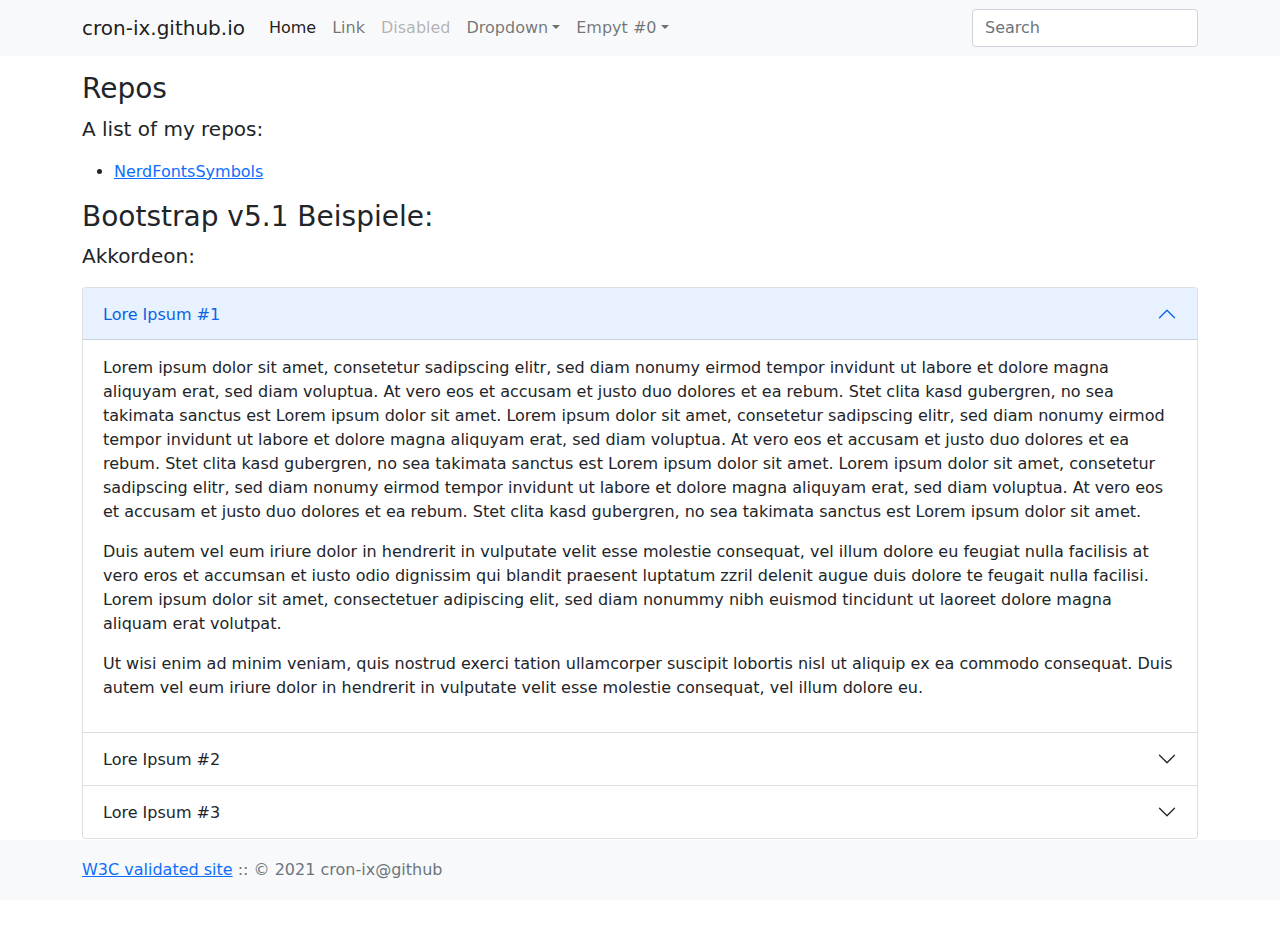
<file: index.html>
<!DOCTYPE html>
<html lang="zxx">
  <head>
    <!-- Required meta tags -->
    <meta charset="UTF-8">
    <meta name="viewport" content="width=device-width, initial-scale=1">

    <!-- Other meta tags -->
    <link rel="canonical" href="https://cron-ix.github.io">
    <link rel="icon" type="image/svg+xml" href="images/favicon.svg">
    <meta name="description" content="">
    <meta name="author" content="">


    <!-- getting started with Bootstrap v5.1: https://getbootstrap.com/docs/5.1/getting-started/introduction/ -->
    <!-- Bootstrap v5.1 CSS -->
    <link  rel="stylesheet" type="text/css" href="css/bootstrap.css">

    <!-- NerdFontsSymbols CSS -->
    <link rel="stylesheet" type="text/css" href="https://cron-ix.github.io/nerdfontssymbols/NerdFontsSymbols.css">

    <!-- Hamburgers -->
    <link rel="stylesheet" type="text/css" href="css/hamburgers.css">

    <!-- Custom styles for this site site-->
    <link rel="stylesheet" type="text/css" href="css/sticky-footer.css">
    <link rel="stylesheet" type="text/css" href="css/custom.css">

    <title>Welcome @cron-ix GitHub Pages</title>
  </head>

  <body class="navbar-sticky-top">
    <header>
      <nav class="navbar navbar-expand-lg fixed-top navbar-light bg-light" aria-label="Fifth navbar example">
        <div class="container">
          <a class="navbar-brand" href="https://cron-ix.github.io"><span class="nf nf-fa-github"></span> cron-ix.github.io</a>
          <button class="navbar-toggler hamburger hamburger--elastic" type="button" data-bs-toggle="collapse" data-bs-target="#navbarsExample05" aria-controls="navbarsExample05" aria-expanded="false" aria-label="Toggle navigation">
            <!-- <span class="navbar-toggler-icon"></span> -->
            <span class="hamburger-box">
              <span class="hamburger-inner"></span>
            </span>
          </button>
    
          <div class="collapse navbar-collapse" id="navbarsExample05">
            <ul class="navbar-nav me-auto mb-2 mb-lg-0">
              <li class="nav-item">
                <a class="nav-link active" aria-current="page" href="#">Home</a>
              </li>
              <li class="nav-item">
                <a class="nav-link" href="#">Link</a>
              </li>
              <li class="nav-item">
                <a class="nav-link disabled" role="link" tabindex="-1" aria-disabled="true">Disabled</a>
              </li>
              <li class="nav-item dropdown">
                <a class="nav-link dropdown-toggle" href="#" id="dropdown05" data-bs-toggle="dropdown" aria-haspopup="true" aria-expanded="false">Dropdown</a>
                <ul class="dropdown-menu" aria-labelledby="dropdown05">
                  <li><a class="dropdown-item" href="#">Action</a></li>
                  <li><a class="dropdown-item" href="#">Another action</a></li>
                  <li><div class="dropdown-divider"></div></li>
                  <li><a class="dropdown-item" href="#">Something else here</a></li>
                </ul>
              </li>
              <li class="nav-item dropdown">
                <a class="nav-link dropdown-toggle" href="#" id="emptyMenu_0" data-bs-toggle="dropdown" aria-expanded="false">Empyt #0</a>
                <ul class="dropdown-menu" aria-labelledby="emptyMenu_0">
                  <li><a class="dropdown-item" href="#">empty 0.0</a></li>
                  <li><a class="dropdown-item" href="#">empty 0.1</a></li>
                  <li><a class="dropdown-item" href="#">empty 0.2</a></li>
                  <!-- TODO: make empty 0.3 a submenu for empty 0.3.0, empty 0.3.1, ... -->
                  <li><a class="dropdown-item" href="#">empty 0.3</a></li>
                  <li><a class="dropdown-item" href="#">empty 0.4</a></li>
                </ul>
              </li>
            </ul>
            <form>
              <input class="form-control" type="text" placeholder="Search" aria-label="Search">
            </form>
          </div>
        </div>
      </nav>
    </header>
    
    <main>

      <!-- repos -->
      <div class="container">
        <h3>Repos</h3>
        <p class="lead">A list of my repos:</p>
        <ul>
          <li><a href="https://cron-ix.github.io/nerdfontssymbols/">NerdFontsSymbols</a></li>
        </ul>
      </div>

      <!-- accordion example -->
      <div class="container">
        <h3>Bootstrap v5.1 Beispiele:</h3>
        <p class="lead">Akkordeon:</p>
        <div class="accordion" id="loreIpsum">
          <div class="accordion-item">
            <h2 class="accordion-header" id="headingOne">
              <button class="accordion-button" type="button" data-bs-toggle="collapse" data-bs-target="#collapseOne" aria-expanded="true" aria-controls="collapseOne">
                Lore Ipsum #1
              </button>
            </h2>
            <!-- toggle open items: -->
            <!-- <div id="collapseOne" class="accordion-collapse collapse show" aria-labelledby="headingOne" data-bs-parent="#loreIpsum"> -->
            <!-- omit data-bs-parent to keep item opened: -->
            <div id="collapseOne" class="accordion-collapse collapse show" aria-labelledby="headingOne">
              <div class="accordion-body">
                <p>
                  Lorem ipsum dolor sit amet, consetetur sadipscing elitr, sed diam nonumy eirmod tempor invidunt ut labore et dolore magna aliquyam erat, sed diam voluptua. At vero eos et accusam et justo duo dolores et ea rebum. Stet clita kasd gubergren, no sea takimata sanctus est Lorem ipsum dolor sit amet. Lorem ipsum dolor sit amet, consetetur sadipscing elitr, sed diam nonumy eirmod tempor invidunt ut labore et dolore magna aliquyam erat, sed diam voluptua. At vero eos et accusam et justo duo dolores et ea rebum. Stet clita kasd gubergren, no sea takimata sanctus est Lorem ipsum dolor sit amet. Lorem ipsum dolor sit amet, consetetur sadipscing elitr, sed diam nonumy eirmod tempor invidunt ut labore et dolore magna aliquyam erat, sed diam voluptua. At vero eos et accusam et justo duo dolores et ea rebum. Stet clita kasd gubergren, no sea takimata sanctus est Lorem ipsum dolor sit amet.
                </p>
                <p>
                  Duis autem vel eum iriure dolor in hendrerit in vulputate velit esse molestie consequat, vel illum dolore eu feugiat nulla facilisis at vero eros et accumsan et iusto odio dignissim qui blandit praesent luptatum zzril delenit augue duis dolore te feugait nulla facilisi. Lorem ipsum dolor sit amet, consectetuer adipiscing elit, sed diam nonummy nibh euismod tincidunt ut laoreet dolore magna aliquam erat volutpat.
                </p>
                <p>
                  Ut wisi enim ad minim veniam, quis nostrud exerci tation ullamcorper suscipit lobortis nisl ut aliquip ex ea commodo consequat. Duis autem vel eum iriure dolor in hendrerit in vulputate velit esse molestie consequat, vel illum dolore eu.
                </p>
              </div> <!-- close content -->
            </div> <!-- close collapsible area -->
          </div> <!-- close accordion item -->
          <div class="accordion-item">
            <h2 class="accordion-header" id="headingTwo">
              <button class="accordion-button collapsed" type="button" data-bs-toggle="collapse" data-bs-target="#collapseTwo" aria-expanded="false" aria-controls="collapseTwo">
                Lore Ipsum #2
              </button>
            </h2>
            <!-- toggle open items: -->
            <!-- <div id="collapseTwo" class="accordion-collapse collapse" aria-labelledby="headingTwo" data-bs-parent="#loreIpsum"> -->
            <!-- omit data-bs-parent to keep item opened: -->
            <div id="collapseTwo" class="accordion-collapse collapse" aria-labelledby="headingTwo">
              <div class="accordion-body">
                <p>
                  Lorem ipsum dolor sit amet, consetetur sadipscing elitr, sed diam nonumy eirmod tempor invidunt ut labore et dolore magna aliquyam erat, sed diam voluptua. At vero eos et accusam et justo duo dolores et ea rebum. Stet clita kasd gubergren, no sea takimata sanctus est Lorem ipsum dolor sit amet. Lorem ipsum dolor sit amet, consetetur sadipscing elitr, sed diam nonumy eirmod tempor invidunt ut labore et dolore magna aliquyam erat, sed diam voluptua. At vero eos et accusam et justo duo dolores et ea rebum. Stet clita kasd gubergren, no sea takimata sanctus est Lorem ipsum dolor sit amet. Lorem ipsum dolor sit amet, consetetur sadipscing elitr, sed diam nonumy eirmod tempor invidunt ut labore et dolore magna aliquyam erat, sed diam voluptua. At vero eos et accusam et justo duo dolores et ea rebum. Stet clita kasd gubergren, no sea takimata sanctus est Lorem ipsum dolor sit amet.
                </p>
                <p>
                  Duis autem vel eum iriure dolor in hendrerit in vulputate velit esse molestie consequat, vel illum dolore eu feugiat nulla facilisis at vero eros et accumsan et iusto odio dignissim qui blandit praesent luptatum zzril delenit augue duis dolore te feugait nulla facilisi. Lorem ipsum dolor sit amet, consectetuer adipiscing elit, sed diam nonummy nibh euismod tincidunt ut laoreet dolore magna aliquam erat volutpat.
                </p>
                <p>
                  Ut wisi enim ad minim veniam, quis nostrud exerci tation ullamcorper suscipit lobortis nisl ut aliquip ex ea commodo consequat. Duis autem vel eum iriure dolor in hendrerit in vulputate velit esse molestie consequat, vel illum dolore eu.
                </p>
              </div> <!-- close content -->
            </div> <!-- close collapsible area -->
          </div> <!-- close accordion item -->
          <div class="accordion-item">
            <h2 class="accordion-header" id="headingThree">
              <button class="accordion-button collapsed" type="button" data-bs-toggle="collapse" data-bs-target="#collapseThree" aria-expanded="false" aria-controls="collapseThree">
                Lore Ipsum #3
              </button>
            </h2>
            <!-- toggle open items: -->
            <!-- <div id="collapseThree" class="accordion-collapse collapse" aria-labelledby="headingThree" data-bs-parent="#loreIpsum"> -->
            <!-- omit data-bs-parent to keep item opened: -->
            <div id="collapseThree" class="accordion-collapse collapse" aria-labelledby="headingThree">
              <div class="accordion-body">
                <p>
                  Lorem ipsum dolor sit amet, consetetur sadipscing elitr, sed diam nonumy eirmod tempor invidunt ut labore et dolore magna aliquyam erat, sed diam voluptua. At vero eos et accusam et justo duo dolores et ea rebum. Stet clita kasd gubergren, no sea takimata sanctus est Lorem ipsum dolor sit amet. Lorem ipsum dolor sit amet, consetetur sadipscing elitr, sed diam nonumy eirmod tempor invidunt ut labore et dolore magna aliquyam erat, sed diam voluptua. At vero eos et accusam et justo duo dolores et ea rebum. Stet clita kasd gubergren, no sea takimata sanctus est Lorem ipsum dolor sit amet. Lorem ipsum dolor sit amet, consetetur sadipscing elitr, sed diam nonumy eirmod tempor invidunt ut labore et dolore magna aliquyam erat, sed diam voluptua. At vero eos et accusam et justo duo dolores et ea rebum. Stet clita kasd gubergren, no sea takimata sanctus est Lorem ipsum dolor sit amet.
                </p>
                <p>
                  Duis autem vel eum iriure dolor in hendrerit in vulputate velit esse molestie consequat, vel illum dolore eu feugiat nulla facilisis at vero eros et accumsan et iusto odio dignissim qui blandit praesent luptatum zzril delenit augue duis dolore te feugait nulla facilisi. Lorem ipsum dolor sit amet, consectetuer adipiscing elit, sed diam nonummy nibh euismod tincidunt ut laoreet dolore magna aliquam erat volutpat.
                </p>
                <p>
                  Ut wisi enim ad minim veniam, quis nostrud exerci tation ullamcorper suscipit lobortis nisl ut aliquip ex ea commodo consequat. Duis autem vel eum iriure dolor in hendrerit in vulputate velit esse molestie consequat, vel illum dolore eu.
                </p>
              </div> <!-- close content -->
            </div> <!-- close collapsible area -->
          </div> <!-- close accordion item -->
        </div> <!-- close accordion -->
      </div> <!-- close container -->

      <!-- something else -->
      <div class="container">
        <h3>Irgendwas folgt...</h3>
      </div>
    </main>

    <footer class="footer bg-light">
      <div class="container">
          <span class="text-muted"><a href="https://validator.w3.org/nu/?doc=https%3A%2F%2Fcron-ix.github.io%2F" target="_blank">W3C validated site</a>  ::  &copy; 2021 cron-ix@github</span>
      </div>
    </footer>

    <!-- Bootstrap v5.1 Bundle with Popper (place rigth before the closing body tag)-->
    <script src="js/bootstrap.bundle.js"></script>
    <!-- Hamburgers -->
    <script src="js/hamburgers.js"></script>

  </body>
</html>
</file>
<file: css/sticky-footer.css>
/* Sticky footer styles
-------------------------------------------------- */
html {
  position: relative;
  min-height: 100%;
}

body {
  margin-bottom: 65px; /* Margin bottom by footer height + 5px*/
}
.footer {
    position: fixed; 
    bottom: 0;
    width: 100%;
    height: 60px; /* Set the fixed height of the footer here */
    line-height: 60px; /* Vertically center the text there */
  }
</file>
<file: css/hamburgers.css>
/*!
 * Hamburgers
 * @description Tasty CSS-animated hamburgers
 * @author Jonathan Suh @jonsuh
 * @site https://jonsuh.com/hamburgers
 * @link https://github.com/jonsuh/hamburgers
 */
 .hamburger {
    padding: 15px 15px;
    display: inline-block;
    cursor: pointer;
    transition-property: opacity, filter;
    transition-duration: 0.15s;
    transition-timing-function: linear;
    font: inherit;
    color: inherit;
    text-transform: none;
    background-color: transparent;
    border: 0;
    margin: 0;
    overflow: visible; }
    .hamburger:hover {
      opacity: 0.7; }
    .hamburger.is-active:hover {
      opacity: 0.7; }
    .hamburger.is-active .hamburger-inner,
    .hamburger.is-active .hamburger-inner::before,
    .hamburger.is-active .hamburger-inner::after {
      background-color: #000; }
  
  .hamburger-box {
    width: 40px;
    height: 24px;
    display: inline-block;
    position: relative; }
  
  .hamburger-inner {
    display: block;
    top: 50%;
    margin-top: -2px; }
    .hamburger-inner, .hamburger-inner::before, .hamburger-inner::after {
      width: 40px;
      height: 4px;
      background-color: #000;
      border-radius: 4px;
      position: absolute;
      transition-property: transform;
      transition-duration: 0.15s;
      transition-timing-function: ease; }
    .hamburger-inner::before, .hamburger-inner::after {
      content: "";
      display: block; }
    .hamburger-inner::before {
      top: -10px; }
    .hamburger-inner::after {
      bottom: -10px; }
  
  /*
     * 3DX
     */
  .hamburger--3dx .hamburger-box {
    perspective: 80px; }
  
  .hamburger--3dx .hamburger-inner {
    transition: transform 0.15s cubic-bezier(0.645, 0.045, 0.355, 1), background-color 0s 0.1s cubic-bezier(0.645, 0.045, 0.355, 1); }
    .hamburger--3dx .hamburger-inner::before, .hamburger--3dx .hamburger-inner::after {
      transition: transform 0s 0.1s cubic-bezier(0.645, 0.045, 0.355, 1); }
  
  .hamburger--3dx.is-active .hamburger-inner {
    background-color: transparent !important;
    transform: rotateY(180deg); }
    .hamburger--3dx.is-active .hamburger-inner::before {
      transform: translate3d(0, 10px, 0) rotate(45deg); }
    .hamburger--3dx.is-active .hamburger-inner::after {
      transform: translate3d(0, -10px, 0) rotate(-45deg); }
  
  /*
     * 3DX Reverse
     */
  .hamburger--3dx-r .hamburger-box {
    perspective: 80px; }
  
  .hamburger--3dx-r .hamburger-inner {
    transition: transform 0.15s cubic-bezier(0.645, 0.045, 0.355, 1), background-color 0s 0.1s cubic-bezier(0.645, 0.045, 0.355, 1); }
    .hamburger--3dx-r .hamburger-inner::before, .hamburger--3dx-r .hamburger-inner::after {
      transition: transform 0s 0.1s cubic-bezier(0.645, 0.045, 0.355, 1); }
  
  .hamburger--3dx-r.is-active .hamburger-inner {
    background-color: transparent !important;
    transform: rotateY(-180deg); }
    .hamburger--3dx-r.is-active .hamburger-inner::before {
      transform: translate3d(0, 10px, 0) rotate(45deg); }
    .hamburger--3dx-r.is-active .hamburger-inner::after {
      transform: translate3d(0, -10px, 0) rotate(-45deg); }
  
  /*
     * 3DY
     */
  .hamburger--3dy .hamburger-box {
    perspective: 80px; }
  
  .hamburger--3dy .hamburger-inner {
    transition: transform 0.15s cubic-bezier(0.645, 0.045, 0.355, 1), background-color 0s 0.1s cubic-bezier(0.645, 0.045, 0.355, 1); }
    .hamburger--3dy .hamburger-inner::before, .hamburger--3dy .hamburger-inner::after {
      transition: transform 0s 0.1s cubic-bezier(0.645, 0.045, 0.355, 1); }
  
  .hamburger--3dy.is-active .hamburger-inner {
    background-color: transparent !important;
    transform: rotateX(-180deg); }
    .hamburger--3dy.is-active .hamburger-inner::before {
      transform: translate3d(0, 10px, 0) rotate(45deg); }
    .hamburger--3dy.is-active .hamburger-inner::after {
      transform: translate3d(0, -10px, 0) rotate(-45deg); }
  
  /*
     * 3DY Reverse
     */
  .hamburger--3dy-r .hamburger-box {
    perspective: 80px; }
  
  .hamburger--3dy-r .hamburger-inner {
    transition: transform 0.15s cubic-bezier(0.645, 0.045, 0.355, 1), background-color 0s 0.1s cubic-bezier(0.645, 0.045, 0.355, 1); }
    .hamburger--3dy-r .hamburger-inner::before, .hamburger--3dy-r .hamburger-inner::after {
      transition: transform 0s 0.1s cubic-bezier(0.645, 0.045, 0.355, 1); }
  
  .hamburger--3dy-r.is-active .hamburger-inner {
    background-color: transparent !important;
    transform: rotateX(180deg); }
    .hamburger--3dy-r.is-active .hamburger-inner::before {
      transform: translate3d(0, 10px, 0) rotate(45deg); }
    .hamburger--3dy-r.is-active .hamburger-inner::after {
      transform: translate3d(0, -10px, 0) rotate(-45deg); }
  
  /*
     * 3DXY
     */
  .hamburger--3dxy .hamburger-box {
    perspective: 80px; }
  
  .hamburger--3dxy .hamburger-inner {
    transition: transform 0.15s cubic-bezier(0.645, 0.045, 0.355, 1), background-color 0s 0.1s cubic-bezier(0.645, 0.045, 0.355, 1); }
    .hamburger--3dxy .hamburger-inner::before, .hamburger--3dxy .hamburger-inner::after {
      transition: transform 0s 0.1s cubic-bezier(0.645, 0.045, 0.355, 1); }
  
  .hamburger--3dxy.is-active .hamburger-inner {
    background-color: transparent !important;
    transform: rotateX(180deg) rotateY(180deg); }
    .hamburger--3dxy.is-active .hamburger-inner::before {
      transform: translate3d(0, 10px, 0) rotate(45deg); }
    .hamburger--3dxy.is-active .hamburger-inner::after {
      transform: translate3d(0, -10px, 0) rotate(-45deg); }
  
  /*
     * 3DXY Reverse
     */
  .hamburger--3dxy-r .hamburger-box {
    perspective: 80px; }
  
  .hamburger--3dxy-r .hamburger-inner {
    transition: transform 0.15s cubic-bezier(0.645, 0.045, 0.355, 1), background-color 0s 0.1s cubic-bezier(0.645, 0.045, 0.355, 1); }
    .hamburger--3dxy-r .hamburger-inner::before, .hamburger--3dxy-r .hamburger-inner::after {
      transition: transform 0s 0.1s cubic-bezier(0.645, 0.045, 0.355, 1); }
  
  .hamburger--3dxy-r.is-active .hamburger-inner {
    background-color: transparent !important;
    transform: rotateX(180deg) rotateY(180deg) rotateZ(-180deg); }
    .hamburger--3dxy-r.is-active .hamburger-inner::before {
      transform: translate3d(0, 10px, 0) rotate(45deg); }
    .hamburger--3dxy-r.is-active .hamburger-inner::after {
      transform: translate3d(0, -10px, 0) rotate(-45deg); }
  
  /*
     * Arrow
     */
  .hamburger--arrow.is-active .hamburger-inner::before {
    transform: translate3d(-8px, 0, 0) rotate(-45deg) scale(0.7, 1); }
  
  .hamburger--arrow.is-active .hamburger-inner::after {
    transform: translate3d(-8px, 0, 0) rotate(45deg) scale(0.7, 1); }
  
  /*
     * Arrow Right
     */
  .hamburger--arrow-r.is-active .hamburger-inner::before {
    transform: translate3d(8px, 0, 0) rotate(45deg) scale(0.7, 1); }
  
  .hamburger--arrow-r.is-active .hamburger-inner::after {
    transform: translate3d(8px, 0, 0) rotate(-45deg) scale(0.7, 1); }
  
  /*
     * Arrow Alt
     */
  .hamburger--arrowalt .hamburger-inner::before {
    transition: top 0.1s 0.1s ease, transform 0.1s cubic-bezier(0.165, 0.84, 0.44, 1); }
  
  .hamburger--arrowalt .hamburger-inner::after {
    transition: bottom 0.1s 0.1s ease, transform 0.1s cubic-bezier(0.165, 0.84, 0.44, 1); }
  
  .hamburger--arrowalt.is-active .hamburger-inner::before {
    top: 0;
    transform: translate3d(-8px, -10px, 0) rotate(-45deg) scale(0.7, 1);
    transition: top 0.1s ease, transform 0.1s 0.1s cubic-bezier(0.895, 0.03, 0.685, 0.22); }
  
  .hamburger--arrowalt.is-active .hamburger-inner::after {
    bottom: 0;
    transform: translate3d(-8px, 10px, 0) rotate(45deg) scale(0.7, 1);
    transition: bottom 0.1s ease, transform 0.1s 0.1s cubic-bezier(0.895, 0.03, 0.685, 0.22); }
  
  /*
     * Arrow Alt Right
     */
  .hamburger--arrowalt-r .hamburger-inner::before {
    transition: top 0.1s 0.1s ease, transform 0.1s cubic-bezier(0.165, 0.84, 0.44, 1); }
  
  .hamburger--arrowalt-r .hamburger-inner::after {
    transition: bottom 0.1s 0.1s ease, transform 0.1s cubic-bezier(0.165, 0.84, 0.44, 1); }
  
  .hamburger--arrowalt-r.is-active .hamburger-inner::before {
    top: 0;
    transform: translate3d(8px, -10px, 0) rotate(45deg) scale(0.7, 1);
    transition: top 0.1s ease, transform 0.1s 0.1s cubic-bezier(0.895, 0.03, 0.685, 0.22); }
  
  .hamburger--arrowalt-r.is-active .hamburger-inner::after {
    bottom: 0;
    transform: translate3d(8px, 10px, 0) rotate(-45deg) scale(0.7, 1);
    transition: bottom 0.1s ease, transform 0.1s 0.1s cubic-bezier(0.895, 0.03, 0.685, 0.22); }
  
  /*
     * Arrow Turn
     */
  .hamburger--arrowturn.is-active .hamburger-inner {
    transform: rotate(-180deg); }
    .hamburger--arrowturn.is-active .hamburger-inner::before {
      transform: translate3d(8px, 0, 0) rotate(45deg) scale(0.7, 1); }
    .hamburger--arrowturn.is-active .hamburger-inner::after {
      transform: translate3d(8px, 0, 0) rotate(-45deg) scale(0.7, 1); }
  
  /*
     * Arrow Turn Right
     */
  .hamburger--arrowturn-r.is-active .hamburger-inner {
    transform: rotate(-180deg); }
    .hamburger--arrowturn-r.is-active .hamburger-inner::before {
      transform: translate3d(-8px, 0, 0) rotate(-45deg) scale(0.7, 1); }
    .hamburger--arrowturn-r.is-active .hamburger-inner::after {
      transform: translate3d(-8px, 0, 0) rotate(45deg) scale(0.7, 1); }
  
  /*
     * Boring
     */
  .hamburger--boring .hamburger-inner, .hamburger--boring .hamburger-inner::before, .hamburger--boring .hamburger-inner::after {
    transition-property: none; }
  
  .hamburger--boring.is-active .hamburger-inner {
    transform: rotate(45deg); }
    .hamburger--boring.is-active .hamburger-inner::before {
      top: 0;
      opacity: 0; }
    .hamburger--boring.is-active .hamburger-inner::after {
      bottom: 0;
      transform: rotate(-90deg); }
  
  /*
     * Collapse
     */
  .hamburger--collapse .hamburger-inner {
    top: auto;
    bottom: 0;
    transition-duration: 0.13s;
    transition-delay: 0.13s;
    transition-timing-function: cubic-bezier(0.55, 0.055, 0.675, 0.19); }
    .hamburger--collapse .hamburger-inner::after {
      top: -20px;
      transition: top 0.2s 0.2s cubic-bezier(0.33333, 0.66667, 0.66667, 1), opacity 0.1s linear; }
    .hamburger--collapse .hamburger-inner::before {
      transition: top 0.12s 0.2s cubic-bezier(0.33333, 0.66667, 0.66667, 1), transform 0.13s cubic-bezier(0.55, 0.055, 0.675, 0.19); }
  
  .hamburger--collapse.is-active .hamburger-inner {
    transform: translate3d(0, -10px, 0) rotate(-45deg);
    transition-delay: 0.22s;
    transition-timing-function: cubic-bezier(0.215, 0.61, 0.355, 1); }
    .hamburger--collapse.is-active .hamburger-inner::after {
      top: 0;
      opacity: 0;
      transition: top 0.2s cubic-bezier(0.33333, 0, 0.66667, 0.33333), opacity 0.1s 0.22s linear; }
    .hamburger--collapse.is-active .hamburger-inner::before {
      top: 0;
      transform: rotate(-90deg);
      transition: top 0.1s 0.16s cubic-bezier(0.33333, 0, 0.66667, 0.33333), transform 0.13s 0.25s cubic-bezier(0.215, 0.61, 0.355, 1); }
  
  /*
     * Collapse Reverse
     */
  .hamburger--collapse-r .hamburger-inner {
    top: auto;
    bottom: 0;
    transition-duration: 0.13s;
    transition-delay: 0.13s;
    transition-timing-function: cubic-bezier(0.55, 0.055, 0.675, 0.19); }
    .hamburger--collapse-r .hamburger-inner::after {
      top: -20px;
      transition: top 0.2s 0.2s cubic-bezier(0.33333, 0.66667, 0.66667, 1), opacity 0.1s linear; }
    .hamburger--collapse-r .hamburger-inner::before {
      transition: top 0.12s 0.2s cubic-bezier(0.33333, 0.66667, 0.66667, 1), transform 0.13s cubic-bezier(0.55, 0.055, 0.675, 0.19); }
  
  .hamburger--collapse-r.is-active .hamburger-inner {
    transform: translate3d(0, -10px, 0) rotate(45deg);
    transition-delay: 0.22s;
    transition-timing-function: cubic-bezier(0.215, 0.61, 0.355, 1); }
    .hamburger--collapse-r.is-active .hamburger-inner::after {
      top: 0;
      opacity: 0;
      transition: top 0.2s cubic-bezier(0.33333, 0, 0.66667, 0.33333), opacity 0.1s 0.22s linear; }
    .hamburger--collapse-r.is-active .hamburger-inner::before {
      top: 0;
      transform: rotate(90deg);
      transition: top 0.1s 0.16s cubic-bezier(0.33333, 0, 0.66667, 0.33333), transform 0.13s 0.25s cubic-bezier(0.215, 0.61, 0.355, 1); }
  
  /*
     * Elastic
     */
  .hamburger--elastic .hamburger-inner {
    top: 2px;
    transition-duration: 0.275s;
    transition-timing-function: cubic-bezier(0.68, -0.55, 0.265, 1.55); }
    .hamburger--elastic .hamburger-inner::before {
      top: 10px;
      transition: opacity 0.125s 0.275s ease; }
    .hamburger--elastic .hamburger-inner::after {
      top: 20px;
      transition: transform 0.275s cubic-bezier(0.68, -0.55, 0.265, 1.55); }
  
  .hamburger--elastic.is-active .hamburger-inner {
    transform: translate3d(0, 10px, 0) rotate(135deg);
    transition-delay: 0.075s; }
    .hamburger--elastic.is-active .hamburger-inner::before {
      transition-delay: 0s;
      opacity: 0; }
    .hamburger--elastic.is-active .hamburger-inner::after {
      transform: translate3d(0, -20px, 0) rotate(-270deg);
      transition-delay: 0.075s; }
  
  /*
     * Elastic Reverse
     */
  .hamburger--elastic-r .hamburger-inner {
    top: 2px;
    transition-duration: 0.275s;
    transition-timing-function: cubic-bezier(0.68, -0.55, 0.265, 1.55); }
    .hamburger--elastic-r .hamburger-inner::before {
      top: 10px;
      transition: opacity 0.125s 0.275s ease; }
    .hamburger--elastic-r .hamburger-inner::after {
      top: 20px;
      transition: transform 0.275s cubic-bezier(0.68, -0.55, 0.265, 1.55); }
  
  .hamburger--elastic-r.is-active .hamburger-inner {
    transform: translate3d(0, 10px, 0) rotate(-135deg);
    transition-delay: 0.075s; }
    .hamburger--elastic-r.is-active .hamburger-inner::before {
      transition-delay: 0s;
      opacity: 0; }
    .hamburger--elastic-r.is-active .hamburger-inner::after {
      transform: translate3d(0, -20px, 0) rotate(270deg);
      transition-delay: 0.075s; }
  
  /*
     * Emphatic
     */
  .hamburger--emphatic {
    overflow: hidden; }
    .hamburger--emphatic .hamburger-inner {
      transition: background-color 0.125s 0.175s ease-in; }
      .hamburger--emphatic .hamburger-inner::before {
        left: 0;
        transition: transform 0.125s cubic-bezier(0.6, 0.04, 0.98, 0.335), top 0.05s 0.125s linear, left 0.125s 0.175s ease-in; }
      .hamburger--emphatic .hamburger-inner::after {
        top: 10px;
        right: 0;
        transition: transform 0.125s cubic-bezier(0.6, 0.04, 0.98, 0.335), top 0.05s 0.125s linear, right 0.125s 0.175s ease-in; }
    .hamburger--emphatic.is-active .hamburger-inner {
      transition-delay: 0s;
      transition-timing-function: ease-out;
      background-color: transparent !important; }
      .hamburger--emphatic.is-active .hamburger-inner::before {
        left: -80px;
        top: -80px;
        transform: translate3d(80px, 80px, 0) rotate(45deg);
        transition: left 0.125s ease-out, top 0.05s 0.125s linear, transform 0.125s 0.175s cubic-bezier(0.075, 0.82, 0.165, 1); }
      .hamburger--emphatic.is-active .hamburger-inner::after {
        right: -80px;
        top: -80px;
        transform: translate3d(-80px, 80px, 0) rotate(-45deg);
        transition: right 0.125s ease-out, top 0.05s 0.125s linear, transform 0.125s 0.175s cubic-bezier(0.075, 0.82, 0.165, 1); }
  
  /*
     * Emphatic Reverse
     */
  .hamburger--emphatic-r {
    overflow: hidden; }
    .hamburger--emphatic-r .hamburger-inner {
      transition: background-color 0.125s 0.175s ease-in; }
      .hamburger--emphatic-r .hamburger-inner::before {
        left: 0;
        transition: transform 0.125s cubic-bezier(0.6, 0.04, 0.98, 0.335), top 0.05s 0.125s linear, left 0.125s 0.175s ease-in; }
      .hamburger--emphatic-r .hamburger-inner::after {
        top: 10px;
        right: 0;
        transition: transform 0.125s cubic-bezier(0.6, 0.04, 0.98, 0.335), top 0.05s 0.125s linear, right 0.125s 0.175s ease-in; }
    .hamburger--emphatic-r.is-active .hamburger-inner {
      transition-delay: 0s;
      transition-timing-function: ease-out;
      background-color: transparent !important; }
      .hamburger--emphatic-r.is-active .hamburger-inner::before {
        left: -80px;
        top: 80px;
        transform: translate3d(80px, -80px, 0) rotate(-45deg);
        transition: left 0.125s ease-out, top 0.05s 0.125s linear, transform 0.125s 0.175s cubic-bezier(0.075, 0.82, 0.165, 1); }
      .hamburger--emphatic-r.is-active .hamburger-inner::after {
        right: -80px;
        top: 80px;
        transform: translate3d(-80px, -80px, 0) rotate(45deg);
        transition: right 0.125s ease-out, top 0.05s 0.125s linear, transform 0.125s 0.175s cubic-bezier(0.075, 0.82, 0.165, 1); }
  
  /*
     * Minus
     */
  .hamburger--minus .hamburger-inner::before, .hamburger--minus .hamburger-inner::after {
    transition: bottom 0.08s 0s ease-out, top 0.08s 0s ease-out, opacity 0s linear; }
  
  .hamburger--minus.is-active .hamburger-inner::before, .hamburger--minus.is-active .hamburger-inner::after {
    opacity: 0;
    transition: bottom 0.08s ease-out, top 0.08s ease-out, opacity 0s 0.08s linear; }
  
  .hamburger--minus.is-active .hamburger-inner::before {
    top: 0; }
  
  .hamburger--minus.is-active .hamburger-inner::after {
    bottom: 0; }
  
  /*
     * Slider
     */
  .hamburger--slider .hamburger-inner {
    top: 2px; }
    .hamburger--slider .hamburger-inner::before {
      top: 10px;
      transition-property: transform, opacity;
      transition-timing-function: ease;
      transition-duration: 0.15s; }
    .hamburger--slider .hamburger-inner::after {
      top: 20px; }
  
  .hamburger--slider.is-active .hamburger-inner {
    transform: translate3d(0, 10px, 0) rotate(45deg); }
    .hamburger--slider.is-active .hamburger-inner::before {
      transform: rotate(-45deg) translate3d(-5.71429px, -6px, 0);
      opacity: 0; }
    .hamburger--slider.is-active .hamburger-inner::after {
      transform: translate3d(0, -20px, 0) rotate(-90deg); }
  
  /*
     * Slider Reverse
     */
  .hamburger--slider-r .hamburger-inner {
    top: 2px; }
    .hamburger--slider-r .hamburger-inner::before {
      top: 10px;
      transition-property: transform, opacity;
      transition-timing-function: ease;
      transition-duration: 0.15s; }
    .hamburger--slider-r .hamburger-inner::after {
      top: 20px; }
  
  .hamburger--slider-r.is-active .hamburger-inner {
    transform: translate3d(0, 10px, 0) rotate(-45deg); }
    .hamburger--slider-r.is-active .hamburger-inner::before {
      transform: rotate(45deg) translate3d(5.71429px, -6px, 0);
      opacity: 0; }
    .hamburger--slider-r.is-active .hamburger-inner::after {
      transform: translate3d(0, -20px, 0) rotate(90deg); }
  
  /*
     * Spin
     */
  .hamburger--spin .hamburger-inner {
    transition-duration: 0.22s;
    transition-timing-function: cubic-bezier(0.55, 0.055, 0.675, 0.19); }
    .hamburger--spin .hamburger-inner::before {
      transition: top 0.1s 0.25s ease-in, opacity 0.1s ease-in; }
    .hamburger--spin .hamburger-inner::after {
      transition: bottom 0.1s 0.25s ease-in, transform 0.22s cubic-bezier(0.55, 0.055, 0.675, 0.19); }
  
  .hamburger--spin.is-active .hamburger-inner {
    transform: rotate(225deg);
    transition-delay: 0.12s;
    transition-timing-function: cubic-bezier(0.215, 0.61, 0.355, 1); }
    .hamburger--spin.is-active .hamburger-inner::before {
      top: 0;
      opacity: 0;
      transition: top 0.1s ease-out, opacity 0.1s 0.12s ease-out; }
    .hamburger--spin.is-active .hamburger-inner::after {
      bottom: 0;
      transform: rotate(-90deg);
      transition: bottom 0.1s ease-out, transform 0.22s 0.12s cubic-bezier(0.215, 0.61, 0.355, 1); }
  
  /*
     * Spin Reverse
     */
  .hamburger--spin-r .hamburger-inner {
    transition-duration: 0.22s;
    transition-timing-function: cubic-bezier(0.55, 0.055, 0.675, 0.19); }
    .hamburger--spin-r .hamburger-inner::before {
      transition: top 0.1s 0.25s ease-in, opacity 0.1s ease-in; }
    .hamburger--spin-r .hamburger-inner::after {
      transition: bottom 0.1s 0.25s ease-in, transform 0.22s cubic-bezier(0.55, 0.055, 0.675, 0.19); }
  
  .hamburger--spin-r.is-active .hamburger-inner {
    transform: rotate(-225deg);
    transition-delay: 0.12s;
    transition-timing-function: cubic-bezier(0.215, 0.61, 0.355, 1); }
    .hamburger--spin-r.is-active .hamburger-inner::before {
      top: 0;
      opacity: 0;
      transition: top 0.1s ease-out, opacity 0.1s 0.12s ease-out; }
    .hamburger--spin-r.is-active .hamburger-inner::after {
      bottom: 0;
      transform: rotate(90deg);
      transition: bottom 0.1s ease-out, transform 0.22s 0.12s cubic-bezier(0.215, 0.61, 0.355, 1); }
  
  /*
     * Spring
     */
  .hamburger--spring .hamburger-inner {
    top: 2px;
    transition: background-color 0s 0.13s linear; }
    .hamburger--spring .hamburger-inner::before {
      top: 10px;
      transition: top 0.1s 0.2s cubic-bezier(0.33333, 0.66667, 0.66667, 1), transform 0.13s cubic-bezier(0.55, 0.055, 0.675, 0.19); }
    .hamburger--spring .hamburger-inner::after {
      top: 20px;
      transition: top 0.2s 0.2s cubic-bezier(0.33333, 0.66667, 0.66667, 1), transform 0.13s cubic-bezier(0.55, 0.055, 0.675, 0.19); }
  
  .hamburger--spring.is-active .hamburger-inner {
    transition-delay: 0.22s;
    background-color: transparent !important; }
    .hamburger--spring.is-active .hamburger-inner::before {
      top: 0;
      transition: top 0.1s 0.15s cubic-bezier(0.33333, 0, 0.66667, 0.33333), transform 0.13s 0.22s cubic-bezier(0.215, 0.61, 0.355, 1);
      transform: translate3d(0, 10px, 0) rotate(45deg); }
    .hamburger--spring.is-active .hamburger-inner::after {
      top: 0;
      transition: top 0.2s cubic-bezier(0.33333, 0, 0.66667, 0.33333), transform 0.13s 0.22s cubic-bezier(0.215, 0.61, 0.355, 1);
      transform: translate3d(0, 10px, 0) rotate(-45deg); }
  
  /*
     * Spring Reverse
     */
  .hamburger--spring-r .hamburger-inner {
    top: auto;
    bottom: 0;
    transition-duration: 0.13s;
    transition-delay: 0s;
    transition-timing-function: cubic-bezier(0.55, 0.055, 0.675, 0.19); }
    .hamburger--spring-r .hamburger-inner::after {
      top: -20px;
      transition: top 0.2s 0.2s cubic-bezier(0.33333, 0.66667, 0.66667, 1), opacity 0s linear; }
    .hamburger--spring-r .hamburger-inner::before {
      transition: top 0.1s 0.2s cubic-bezier(0.33333, 0.66667, 0.66667, 1), transform 0.13s cubic-bezier(0.55, 0.055, 0.675, 0.19); }
  
  .hamburger--spring-r.is-active .hamburger-inner {
    transform: translate3d(0, -10px, 0) rotate(-45deg);
    transition-delay: 0.22s;
    transition-timing-function: cubic-bezier(0.215, 0.61, 0.355, 1); }
    .hamburger--spring-r.is-active .hamburger-inner::after {
      top: 0;
      opacity: 0;
      transition: top 0.2s cubic-bezier(0.33333, 0, 0.66667, 0.33333), opacity 0s 0.22s linear; }
    .hamburger--spring-r.is-active .hamburger-inner::before {
      top: 0;
      transform: rotate(90deg);
      transition: top 0.1s 0.15s cubic-bezier(0.33333, 0, 0.66667, 0.33333), transform 0.13s 0.22s cubic-bezier(0.215, 0.61, 0.355, 1); }
  
  /*
     * Stand
     */
  .hamburger--stand .hamburger-inner {
    transition: transform 0.075s 0.15s cubic-bezier(0.55, 0.055, 0.675, 0.19), background-color 0s 0.075s linear; }
    .hamburger--stand .hamburger-inner::before {
      transition: top 0.075s 0.075s ease-in, transform 0.075s 0s cubic-bezier(0.55, 0.055, 0.675, 0.19); }
    .hamburger--stand .hamburger-inner::after {
      transition: bottom 0.075s 0.075s ease-in, transform 0.075s 0s cubic-bezier(0.55, 0.055, 0.675, 0.19); }
  
  .hamburger--stand.is-active .hamburger-inner {
    transform: rotate(90deg);
    background-color: transparent !important;
    transition: transform 0.075s 0s cubic-bezier(0.215, 0.61, 0.355, 1), background-color 0s 0.15s linear; }
    .hamburger--stand.is-active .hamburger-inner::before {
      top: 0;
      transform: rotate(-45deg);
      transition: top 0.075s 0.1s ease-out, transform 0.075s 0.15s cubic-bezier(0.215, 0.61, 0.355, 1); }
    .hamburger--stand.is-active .hamburger-inner::after {
      bottom: 0;
      transform: rotate(45deg);
      transition: bottom 0.075s 0.1s ease-out, transform 0.075s 0.15s cubic-bezier(0.215, 0.61, 0.355, 1); }
  
  /*
     * Stand Reverse
     */
  .hamburger--stand-r .hamburger-inner {
    transition: transform 0.075s 0.15s cubic-bezier(0.55, 0.055, 0.675, 0.19), background-color 0s 0.075s linear; }
    .hamburger--stand-r .hamburger-inner::before {
      transition: top 0.075s 0.075s ease-in, transform 0.075s 0s cubic-bezier(0.55, 0.055, 0.675, 0.19); }
    .hamburger--stand-r .hamburger-inner::after {
      transition: bottom 0.075s 0.075s ease-in, transform 0.075s 0s cubic-bezier(0.55, 0.055, 0.675, 0.19); }
  
  .hamburger--stand-r.is-active .hamburger-inner {
    transform: rotate(-90deg);
    background-color: transparent !important;
    transition: transform 0.075s 0s cubic-bezier(0.215, 0.61, 0.355, 1), background-color 0s 0.15s linear; }
    .hamburger--stand-r.is-active .hamburger-inner::before {
      top: 0;
      transform: rotate(-45deg);
      transition: top 0.075s 0.1s ease-out, transform 0.075s 0.15s cubic-bezier(0.215, 0.61, 0.355, 1); }
    .hamburger--stand-r.is-active .hamburger-inner::after {
      bottom: 0;
      transform: rotate(45deg);
      transition: bottom 0.075s 0.1s ease-out, transform 0.075s 0.15s cubic-bezier(0.215, 0.61, 0.355, 1); }
  
  /*
     * Squeeze
     */
  .hamburger--squeeze .hamburger-inner {
    transition-duration: 0.075s;
    transition-timing-function: cubic-bezier(0.55, 0.055, 0.675, 0.19); }
    .hamburger--squeeze .hamburger-inner::before {
      transition: top 0.075s 0.12s ease, opacity 0.075s ease; }
    .hamburger--squeeze .hamburger-inner::after {
      transition: bottom 0.075s 0.12s ease, transform 0.075s cubic-bezier(0.55, 0.055, 0.675, 0.19); }
  
  .hamburger--squeeze.is-active .hamburger-inner {
    transform: rotate(45deg);
    transition-delay: 0.12s;
    transition-timing-function: cubic-bezier(0.215, 0.61, 0.355, 1); }
    .hamburger--squeeze.is-active .hamburger-inner::before {
      top: 0;
      opacity: 0;
      transition: top 0.075s ease, opacity 0.075s 0.12s ease; }
    .hamburger--squeeze.is-active .hamburger-inner::after {
      bottom: 0;
      transform: rotate(-90deg);
      transition: bottom 0.075s ease, transform 0.075s 0.12s cubic-bezier(0.215, 0.61, 0.355, 1); }
  
  /*
     * Vortex
     */
  .hamburger--vortex .hamburger-inner {
    transition-duration: 0.2s;
    transition-timing-function: cubic-bezier(0.19, 1, 0.22, 1); }
    .hamburger--vortex .hamburger-inner::before, .hamburger--vortex .hamburger-inner::after {
      transition-duration: 0s;
      transition-delay: 0.1s;
      transition-timing-function: linear; }
    .hamburger--vortex .hamburger-inner::before {
      transition-property: top, opacity; }
    .hamburger--vortex .hamburger-inner::after {
      transition-property: bottom, transform; }
  
  .hamburger--vortex.is-active .hamburger-inner {
    transform: rotate(765deg);
    transition-timing-function: cubic-bezier(0.19, 1, 0.22, 1); }
    .hamburger--vortex.is-active .hamburger-inner::before, .hamburger--vortex.is-active .hamburger-inner::after {
      transition-delay: 0s; }
    .hamburger--vortex.is-active .hamburger-inner::before {
      top: 0;
      opacity: 0; }
    .hamburger--vortex.is-active .hamburger-inner::after {
      bottom: 0;
      transform: rotate(90deg); }
  
  /*
     * Vortex Reverse
     */
  .hamburger--vortex-r .hamburger-inner {
    transition-duration: 0.2s;
    transition-timing-function: cubic-bezier(0.19, 1, 0.22, 1); }
    .hamburger--vortex-r .hamburger-inner::before, .hamburger--vortex-r .hamburger-inner::after {
      transition-duration: 0s;
      transition-delay: 0.1s;
      transition-timing-function: linear; }
    .hamburger--vortex-r .hamburger-inner::before {
      transition-property: top, opacity; }
    .hamburger--vortex-r .hamburger-inner::after {
      transition-property: bottom, transform; }
  
  .hamburger--vortex-r.is-active .hamburger-inner {
    transform: rotate(-765deg);
    transition-timing-function: cubic-bezier(0.19, 1, 0.22, 1); }
    .hamburger--vortex-r.is-active .hamburger-inner::before, .hamburger--vortex-r.is-active .hamburger-inner::after {
      transition-delay: 0s; }
    .hamburger--vortex-r.is-active .hamburger-inner::before {
      top: 0;
      opacity: 0; }
    .hamburger--vortex-r.is-active .hamburger-inner::after {
      bottom: 0;
      transform: rotate(-90deg); }
</file>
<file: css/custom.css>
/* get space on top for navbar */
body.navbar-sticky-top {
  padding-top: 4.5rem;
}

/* no border/shadow at the navbar toggler element on focus (per default on bootstrap) */
.navbar-toggler:focus {
    text-decoration: none;
    outline: 0;
    box-shadow: none;
  }

/* spacing after the accordion element */
  .accordion {
  margin-top: 0;
  margin-bottom: 0.5rem;
}

.hamburger {
  padding: 5px 5px;
}
</file>
